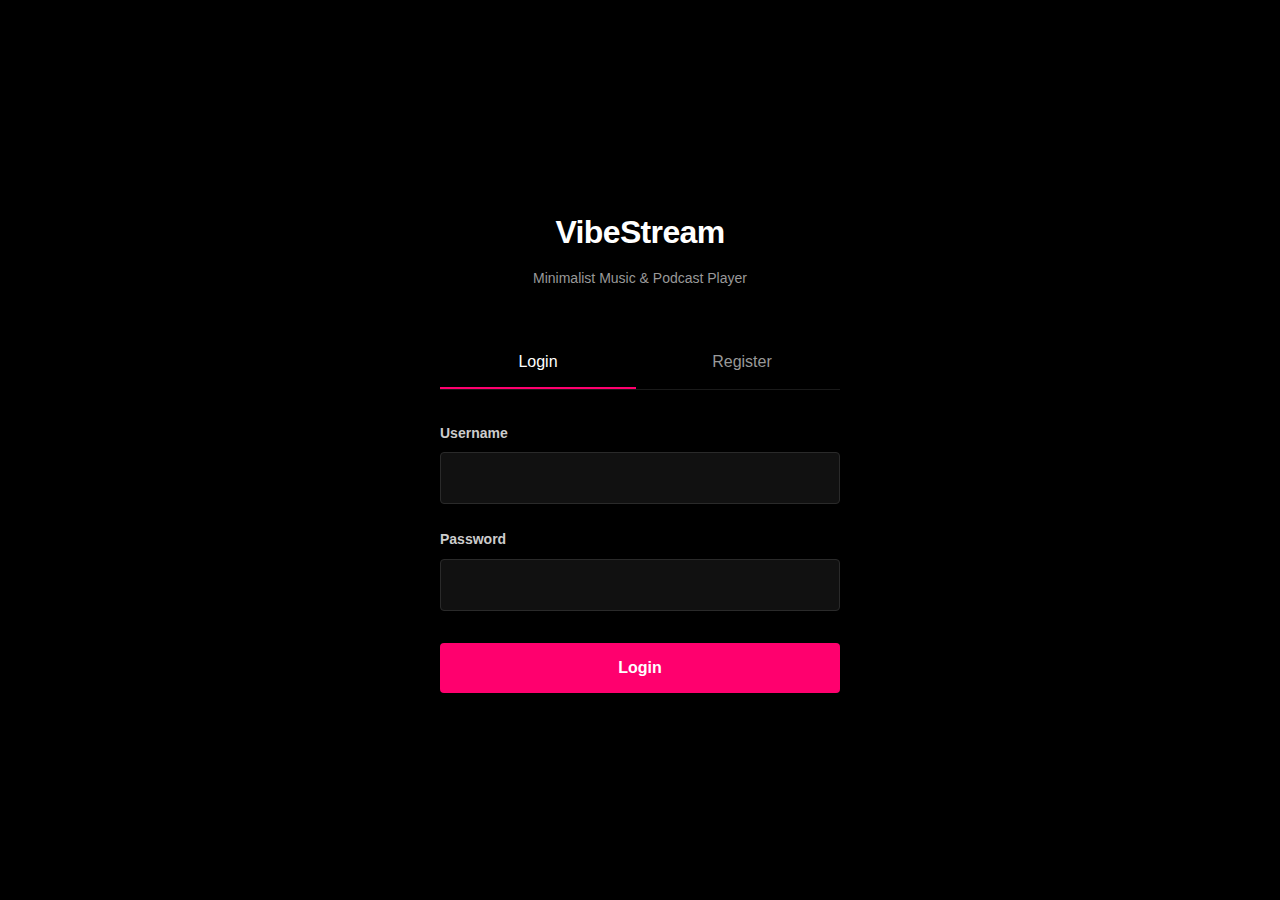
<file: VibeStream/index.html>
<!DOCTYPE html>
<html lang="id">

<head>
    <meta charset="UTF-8">
    <meta name="viewport" content="width=device-width, initial-scale=1.0">
    <title>VibeStream - Music & Podcast Player</title>
    <meta name="description" content="Minimalist music and podcast player">
    <link rel="stylesheet" href="style.css">
</head>

<body>
    <!-- Header -->
    <header class="header">
        <h1 class="logo">VibeStream</h1>

        <nav class="tabs">
            <button class="tab active" id="musicTab">Music</button>
            <button class="tab" id="podcastTab">Podcast</button>
        </nav>

        <div class="user-profile">
            <button class="btn-theme" id="themeBtn" title="Toggle Theme">☀</button>
            <span class="user-name" id="userName">User</span>
            <button class="btn-logout" id="logoutBtn">Logout</button>
        </div>
    </header>

    <!-- Main Content -->
    <main class="main" id="contentArea">
        <div class="content-layout">
            <div class="content-left" id="mainContentLeft">
                <!-- Dynamic Content will be injected here -->
            </div>

            <div class="content-right">
                <div class="disk-container" id="diskContainer">
                    <div class="disk" id="disk">
                        <div class="disk-inner">
                            <img src="" alt="Cover" id="diskCover" class="disk-cover">
                            <div class="disk-hole"></div>
                        </div>
                    </div>
                    <div class="disk-shadow"></div>
                </div>
            </div>
        </div>
    </main>

    <!-- Now Playing Modal (Spotify-like) -->
    <div class="now-playing-modal" id="nowPlayingModal">
        <div class="now-playing-header">
            <button class="btn-close-modal" id="closeNowPlaying">↓</button>
            <div class="now-playing-source" id="nowPlayingSource">Playing from Library</div>
            <div></div>
        </div>

        <div class="now-playing-content">
            <!-- Large Cover Art / Video Player -->
            <div class="now-playing-media" id="nowPlayingMediaContainer">
                <div class="np-disk-wrapper">
                    <div class="np-disk" id="npDisk">
                        <div class="np-disk-inner">
                            <img src="" alt="Cover" id="npDiskCover" class="np-disk-cover">
                            <div class="np-disk-hole"></div>
                        </div>
                    </div>
                </div>
                <img id="nowPlayingCover" src="" alt="Cover Art">
                <video id="nowPlayingVideo" controls controlsList="nodownload"></video>
            </div>

            <!-- Track Info -->
            <div class="now-playing-info">
                <h2 class="now-playing-title" id="nowPlayingTitle">Track Title</h2>
                <p class="now-playing-artist" id="nowPlayingArtist">Artist Name</p>
            </div>

            <!-- Progress Bar -->
            <div class="now-playing-progress">
                <span class="time" id="npCurrentTime">0:00</span>
                <div class="progress-bar-large" id="npProgressBar">
                    <div class="progress-fill" id="npProgressFill"></div>
                </div>
                <span class="time" id="npTotalTime">0:00</span>
            </div>

            <!-- Controls -->
            <div class="now-playing-controls">
                <button class="btn-control-large music-only" id="npShuffleBtn" title="Shuffle">⇄</button>
                <button class="btn-control-large" id="npPrevBtn" title="Previous">⏮</button>
                <button class="btn-control-large btn-play-large" id="npPlayBtn" title="Play">▶</button>
                <button class="btn-control-large" id="npNextBtn" title="Next">⏭</button>
                <button class="btn-control-large music-only" id="npRepeatBtn" title="Repeat">↻</button>

                <!-- Podcast Controls -->
                <button class="btn-control-large podcast-only" id="npSkipBackBtn" title="Skip Back 30s"
                    style="display: none;">⏪ 30</button>
                <button class="btn-control-large podcast-only" id="npSkipForwardBtn" title="Skip Forward 30s"
                    style="display: none;">30 ⏩</button>
                <button class="btn-control-large podcast-only" id="npSpeedBtn" title="Playback Speed"
                    style="display: none;">1x</button>
            </div>

            <!-- Volume -->
            <div class="now-playing-volume">
                <span>🔊</span>
                <input type="range" id="npVolumeSlider" min="0" max="100" value="70" class="volume-slider-large">
            </div>
        </div>
    </div>

    <!-- Player Bar -->
    <div class="player" id="playerBar">
        <div class="player-info">
            <div class="player-title" id="playerTitle">Select a track</div>
            <div class="player-artist" id="playerArtist">—</div>
        </div>

        <div class="player-controls">
            <button class="btn-control music-only" id="shuffleBtn" title="Shuffle">⇄</button>
            <button class="btn-control" id="prevBtn" title="Previous">⏮</button>
            <button class="btn-control btn-play" id="playBtn" title="Play">▶</button>
            <button class="btn-control" id="nextBtn" title="Next">⏭</button>
            <button class="btn-control music-only" id="repeatBtn" title="Repeat">↻</button>

            <!-- Podcast Controls -->
            <button class="btn-control podcast-only" id="skipBackBtn" title="Skip Back 30s" style="display: none;">⏪
                30</button>
            <button class="btn-control podcast-only" id="skipForwardBtn" title="Skip Forward 30s"
                style="display: none;">30 ⏩</button>
            <button class="btn-control podcast-only" id="speedBtn" title="Playback Speed"
                style="display: none;">1x</button>
        </div>

        <div class="player-progress">
            <span class="time" id="currentTime">0:00</span>
            <div class="progress-bar" id="progressBar">
                <div class="progress-fill" id="progressFill"></div>
            </div>
            <span class="time" id="totalTime">0:00</span>
        </div>

        <div class="player-volume">
            <span>🔊</span>
            <input type="range" id="volumeSlider" min="0" max="100" value="70" class="volume-slider">
        </div>
    </div>

    <!-- Scripts -->
    <script src="js/auth.js"></script>
    <script src="js/storage.js"></script>
    <script src="js/music-player.js"></script>
    <script src="js/podcast-player.js"></script>
    <script src="js/app.js"></script>
</body>

</html>
</file>
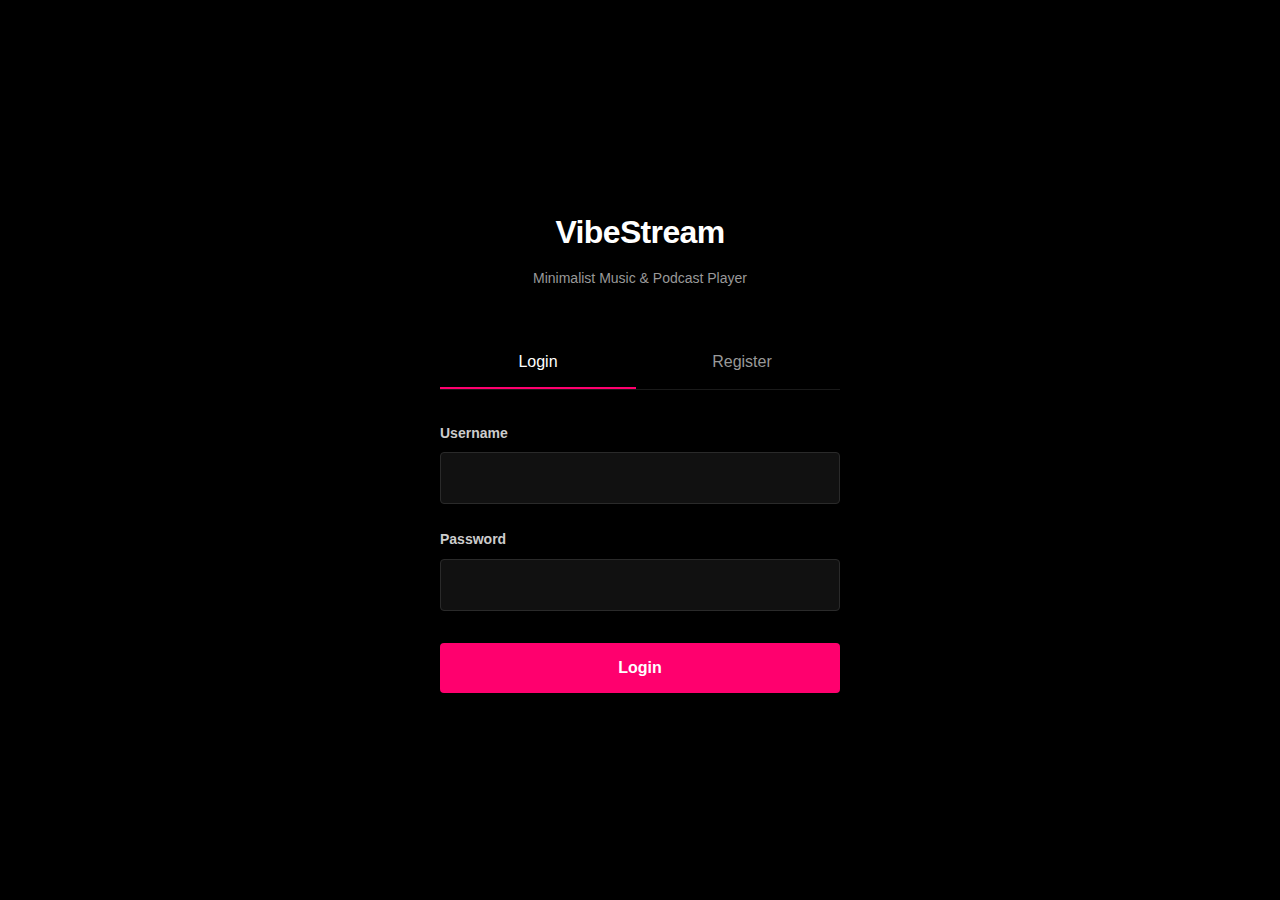
<file: VibeStream/auth.html>
<!DOCTYPE html>
<html lang="id">

<head>
    <meta charset="UTF-8">
    <meta name="viewport" content="width=device-width, initial-scale=1.0">
    <title>Login - VibeStream</title>
    <meta name="description" content="Login to VibeStream">
    <link rel="stylesheet" href="style.css">
</head>

<body class="auth-page">
    <div class="auth-container">
        <div class="auth-header">
            <h1 class="auth-logo">VibeStream</h1>
            <p class="auth-subtitle">Minimalist Music & Podcast Player</p>
        </div>

        <!-- Tab Switcher -->
        <div class="auth-tabs">
            <button class="auth-tab active" id="loginTab">Login</button>
            <button class="auth-tab" id="registerTab">Register</button>
        </div>

        <!-- Login Form -->
        <form id="loginForm" class="auth-form">
            <div class="form-group">
                <label for="loginUsername">Username</label>
                <input type="text" id="loginUsername" required autocomplete="username">
            </div>

            <div class="form-group">
                <label for="loginPassword">Password</label>
                <input type="password" id="loginPassword" required autocomplete="current-password">
            </div>

            <div id="loginError" class="error-message"></div>

            <button type="submit" class="btn-submit">Login</button>
        </form>

        <!-- Register Form -->
        <form id="registerForm" class="auth-form" style="display: none;">
            <div class="form-group">
                <label for="registerName">Display Name</label>
                <input type="text" id="registerName" required>
            </div>

            <div class="form-group">
                <label for="registerUsername">Username</label>
                <input type="text" id="registerUsername" required autocomplete="username">
            </div>

            <div class="form-group">
                <label for="registerPassword">Password</label>
                <input type="password" id="registerPassword" required autocomplete="new-password">
            </div>

            <div id="registerError" class="error-message"></div>

            <button type="submit" class="btn-submit">Register</button>

            <div class="auth-info">
                <p>Username: min 3 characters</p>
                <p>Password: min 6 characters</p>
            </div>
        </form>
    </div>

    <script src="js/auth.js"></script>
    <script>
        const authManager = new AuthManager();
        let isLoginMode = true;

        // Initialize
        document.addEventListener('DOMContentLoaded', async () => {
            await authManager.init();

            // If already logged in, redirect to main app
            if (authManager.isAuthenticated()) {
                window.location.href = 'index.html';
                return;
            }

            setupEventListeners();
        });

        function setupEventListeners() {
            // Tab switching
            document.getElementById('loginTab').addEventListener('click', () => switchToLogin());
            document.getElementById('registerTab').addEventListener('click', () => switchToRegister());

            // Form submissions
            document.getElementById('loginForm').addEventListener('submit', handleLogin);
            document.getElementById('registerForm').addEventListener('submit', handleRegister);
        }

        function switchToLogin() {
            isLoginMode = true;
            document.getElementById('loginTab').classList.add('active');
            document.getElementById('registerTab').classList.remove('active');
            document.getElementById('loginForm').style.display = 'block';
            document.getElementById('registerForm').style.display = 'none';
            clearErrors();
        }

        function switchToRegister() {
            isLoginMode = false;
            document.getElementById('registerTab').classList.add('active');
            document.getElementById('loginTab').classList.remove('active');
            document.getElementById('registerForm').style.display = 'block';
            document.getElementById('loginForm').style.display = 'none';
            clearErrors();
        }

        async function handleLogin(e) {
            e.preventDefault();
            clearErrors();

            const username = document.getElementById('loginUsername').value.trim();
            const password = document.getElementById('loginPassword').value;

            const result = await authManager.login(username, password);

            if (result.success) {
                window.location.href = 'index.html';
            } else {
                showError('loginError', result.error);
            }
        }

        async function handleRegister(e) {
            e.preventDefault();
            clearErrors();

            const name = document.getElementById('registerName').value.trim();
            const username = document.getElementById('registerUsername').value.trim();
            const password = document.getElementById('registerPassword').value;

            const result = await authManager.register(username, password, name);

            if (result.success) {
                window.location.href = 'index.html';
            } else {
                showError('registerError', result.error);
            }
        }

        function showError(elementId, message) {
            const errorEl = document.getElementById(elementId);
            errorEl.textContent = message;
            errorEl.style.display = 'block';
        }

        function clearErrors() {
            document.getElementById('loginError').style.display = 'none';
            document.getElementById('registerError').style.display = 'none';
        }
    </script>
</body>

</html>
</file>
<file: VibeStream/style.css>
/* ==================== Minimalist Design System ==================== */
:root {
    /* Monochrome Colors */
    --black: #000000;
    --gray-900: #111111;
    --gray-800: #1a1a1a;
    --gray-700: #2a2a2a;
    --gray-600: #3a3a3a;
    --gray-300: #999999;
    --gray-200: #cccccc;
    --white: #ffffff;

    /* Accent Color */
    --accent: #FF006E;
    --accent-hover: #E60063;

    /* Spacing */
    --space-xs: 0.25rem;
    --space-sm: 0.5rem;
    --space-md: 1rem;
    --space-lg: 1.5rem;
    --space-xl: 2rem;
    --space-2xl: 3rem;
    --space-3xl: 4rem;

    /* Typography */
    --font-sans: -apple-system, BlinkMacSystemFont, 'Segoe UI', Roboto, sans-serif;
    --font-size-xs: 0.75rem;
    --font-size-sm: 0.875rem;
    --font-size-base: 1rem;
    --font-size-lg: 1.125rem;
    --font-size-xl: 1.5rem;
    --font-size-2xl: 2rem;

    /* Layout */
    --header-height: 60px;
    --player-height: 100px;
    --max-width: 1200px;
}

[data-theme="light"] {
    --black: #ffffff;
    --gray-900: #f5f5f5;
    --gray-800: #e0e0e0;
    --gray-700: #d0d0d0;
    --gray-600: #a0a0a0;
    --gray-300: #666666;
    --gray-200: #333333;
    --white: #000000;
}

/* ==================== Reset & Base ==================== */
* {
    margin: 0;
    padding: 0;
    box-sizing: border-box;
}

body {
    font-family: var(--font-sans);
    background: var(--black);
    color: var(--white);
    line-height: 1.6;
}

.btn-theme {
    background: none;
    border: none;
    color: var(--gray-300);
    font-size: 1.2rem;
    cursor: pointer;
    padding: var(--space-sm);
    border-radius: 50%;
    transition: all 0.2s;
}

.btn-theme:hover {
    color: var(--white);
    background: var(--gray-800);
}

/* ==================== Header ==================== */
.header {
    height: var(--header-height);
    padding: 0 var(--space-xl);
    display: flex;
    align-items: center;
    justify-content: space-between;
    border-bottom: 1px solid var(--gray-800);
}

.logo {
    font-size: var(--font-size-xl);
    font-weight: 700;
    letter-spacing: -0.02em;
}

/* Tabs */
.tabs {
    display: flex;
    gap: var(--space-lg);
}

.tab {
    background: none;
    border: none;
    color: var(--gray-300);
    padding: var(--space-sm) var(--space-md);
    font-size: var(--font-size-base);
    font-weight: 500;
    transition: color 0.2s;
    position: relative;
}

.tab.active {
    color: var(--white);
}

.tab.active::after {
    content: '';
    position: absolute;
    bottom: -1px;
    left: 0;
    right: 0;
    height: 2px;
    background: var(--accent);
}

.tab:hover:not(.active) {
    color: var(--white);
}

/* User Profile */
.user-profile {
    display: flex;
    align-items: center;
    gap: var(--space-md);
}

.user-name {
    font-weight: 500;
    color: var(--gray-200);
}

.btn-logout {
    background: none;
    border: 1px solid var(--gray-700);
    color: var(--gray-200);
    padding: var(--space-sm) var(--space-md);
    border-radius: 4px;
    font-size: var(--font-size-sm);
    transition: all 0.2s;
}

.btn-logout:hover {
    border-color: var(--accent);
    color: var(--accent);
}

/* ==================== Main Content ==================== */
.main {
    padding: var(--space-xl);
    margin-bottom: var(--player-height);
    height: calc(100vh - var(--header-height) - var(--player-height));
    overflow-y: auto;
}

.content-section {
    margin-bottom: var(--space-3xl);
}

.content-section h2 {
    font-size: var(--font-size-xl);
    margin-bottom: var(--space-lg);
    font-weight: 600;
}

.empty {
    color: var(--gray-300);
    font-style: italic;
}

/* ==================== Grid Layout ==================== */
.grid {
    display: grid;
    grid-template-columns: repeat(auto-fill, minmax(180px, 1fr));
    gap: var(--space-lg);
}

/* ==================== Cards ==================== */
.card {
    background: var(--gray-900);
    border-radius: 4px;
    padding: var(--space-md);
    transition: background 0.2s, border 0.2s;
    cursor: pointer;
    position: relative;
}

.card:hover {
    background: var(--gray-800);
}

.card.playing {
    background: var(--gray-800);
    border: 1px solid var(--accent);
}

.card-cover {
    width: 100%;
    aspect-ratio: 1;
    background: var(--gray-800);
    border-radius: 4px;
    overflow: hidden;
    margin-bottom: var(--space-md);
    position: relative;
}

.card-cover img {
    width: 100%;
    height: 100%;
    object-fit: cover;
}

.card-cover .placeholder {
    width: 100%;
    height: 100%;
    display: flex;
    align-items: center;
    justify-content: center;
    font-size: var(--font-size-2xl);
    color: var(--gray-600);
}

/* Play Button Overlay */
.card-cover::before {
    content: '▶';
    position: absolute;
    top: 50%;
    left: 50%;
    transform: translate(-50%, -50%) scale(0);
    width: 48px;
    height: 48px;
    background: var(--accent);
    border-radius: 50%;
    display: flex;
    align-items: center;
    justify-content: center;
    font-size: 20px;
    color: var(--white);
    opacity: 0;
    transition: all 0.2s ease;
    pointer-events: none;
    z-index: 2;
}

.card:hover .card-cover::before {
    opacity: 1;
    transform: translate(-50%, -50%) scale(1);
}

.card.playing .card-cover::before {
    opacity: 0;
}

/* Equalizer Animation */
.equalizer {
    position: absolute;
    bottom: var(--space-sm);
    right: var(--space-sm);
    display: flex;
    align-items: flex-end;
    gap: 2px;
    height: 16px;
    background: rgba(0, 0, 0, 0.7);
    padding: var(--space-xs);
    border-radius: 4px;
    z-index: 3;
}

.equalizer-bar {
    width: 3px;
    background: var(--accent);
    border-radius: 2px;
    animation: equalizer 0.8s ease-in-out infinite;
}

.equalizer-bar:nth-child(1) {
    animation-delay: 0s;
}

.equalizer-bar:nth-child(2) {
    animation-delay: 0.2s;
}

.equalizer-bar:nth-child(3) {
    animation-delay: 0.4s;
}

.equalizer-bar:nth-child(4) {
    animation-delay: 0.6s;
}

@keyframes equalizer {

    0%,
    100% {
        height: 4px;
    }

    50% {
        height: 16px;
    }
}

.progress-indicator {
    position: absolute;
    bottom: 0;
    left: 0;
    height: 3px;
    background: var(--accent);
}

.card-info {
    min-height: 60px;
}

.card-title {
    font-weight: 600;
    margin-bottom: var(--space-xs);
    overflow: hidden;
    text-overflow: ellipsis;
    white-space: nowrap;
}

.card-subtitle {
    font-size: var(--font-size-sm);
    color: var(--gray-300);
    overflow: hidden;
    text-overflow: ellipsis;
    white-space: nowrap;
}

/* ==================== Player Bar ==================== */
.player {
    position: fixed;
    bottom: 0;
    left: 0;
    right: 0;
    height: var(--player-height);
    background: var(--gray-900);
    border-top: 1px solid var(--gray-800);
    padding: var(--space-lg) var(--space-xl);
    display: grid;
    grid-template-columns: 1fr auto 1fr auto;
    gap: var(--space-xl);
    align-items: center;
    cursor: pointer;
    transition: background 0.2s;
}

.player:hover {
    background: var(--gray-800);
}

.player-info {
    min-width: 0;
}

.player-title {
    font-weight: 600;
    overflow: hidden;
    text-overflow: ellipsis;
    white-space: nowrap;
    margin-bottom: var(--space-xs);
}

.player-artist {
    font-size: var(--font-size-sm);
    color: var(--gray-300);
    overflow: hidden;
    text-overflow: ellipsis;
    white-space: nowrap;
}

.player-controls {
    display: flex;
    gap: var(--space-md);
    align-items: center;
}

.btn-control {
    background: none;
    border: none;
    color: var(--white);
    font-size: var(--font-size-lg);
    padding: var(--space-sm);
    transition: opacity 0.2s;
}

.btn-control:hover {
    opacity: 0.7;
}

.btn-control.active {
    color: var(--accent);
}

.btn-play {
    font-size: 24px;
}

.player-progress {
    display: flex;
    align-items: center;
    gap: var(--space-sm);
    min-width: 200px;
}

.time {
    font-size: var(--font-size-sm);
    color: var(--gray-300);
    min-width: 40px;
}

.progress-bar {
    flex: 1;
    height: 4px;
    background: var(--gray-700);
    border-radius: 2px;
    cursor: pointer;
    position: relative;
}

.progress-fill {
    height: 100%;
    background: var(--accent);
    border-radius: 2px;
    transition: width 0.1s linear;
}

.player-volume {
    display: flex;
    align-items: center;
    gap: var(--space-sm);
    min-width: 150px;
}

.player-volume span {
    font-size: var(--font-size-lg);
}

.volume-slider {
    flex: 1;
    height: 4px;
    -webkit-appearance: none;
    appearance: none;
    background: var(--gray-700);
    border-radius: 2px;
    outline: none;
}

.volume-slider::-webkit-slider-thumb {
    -webkit-appearance: none;
    appearance: none;
    width: 12px;
    height: 12px;
    background: var(--white);
    border-radius: 50%;
    cursor: pointer;
}

.volume-slider::-moz-range-thumb {
    width: 12px;
    height: 12px;
    background: var(--white);
    border-radius: 50%;
    cursor: pointer;
    border: none;
}

/* ==================== Now Playing Modal (Spotify-like) ==================== */
.now-playing-modal {
    position: fixed;
    top: 0;
    left: 0;
    right: 0;
    bottom: 0;
    background: linear-gradient(180deg, var(--gray-900) 0%, var(--black) 100%);
    z-index: 1000;
    display: none;
    flex-direction: column;
    overflow-y: auto;
    transform: translateY(100%);
    transition: transform 0.4s cubic-bezier(0.4, 0, 0.2, 1);
}

.now-playing-modal.active {
    display: flex;
    transform: translateY(0);
}

.now-playing-header {
    padding: var(--space-lg) var(--space-xl);
    display: flex;
    justify-content: space-between;
    align-items: center;
}

.btn-close-modal {
    background: none;
    border: none;
    color: var(--white);
    font-size: var(--font-size-2xl);
    padding: var(--space-sm);
    cursor: pointer;
    transition: opacity 0.2s;
}

.btn-close-modal:hover {
    opacity: 0.7;
}

.now-playing-source {
    font-size: var(--font-size-sm);
    color: var(--gray-300);
    font-weight: 500;
}

.now-playing-content {
    flex: 1;
    display: flex;
    flex-direction: column;
    align-items: center;
    padding: 0 var(--space-xl) var(--space-2xl);
    max-width: 800px;
    margin: 0 auto;
    width: 100%;
}

/* Media Display (Cover Art or Video) */
.now-playing-media {
    width: 100%;
    max-width: 500px;
    aspect-ratio: 1;
    border-radius: 8px;
    overflow: hidden;
    margin-bottom: var(--space-2xl);
    box-shadow: 0 20px 40px rgba(0, 0, 0, 0.5);
    position: relative;
}

.now-playing-media img {
    width: 100%;
    height: 100%;
    object-fit: cover;
    display: block;
}

.now-playing-media video {
    width: 100%;
    height: 100%;
    object-fit: contain;
    background: #000;
    display: none;
}

.now-playing-media video.active {
    display: block;
}

.now-playing-media img.hidden {
    display: none;
}

/* Track Info */
.now-playing-info {
    text-align: center;
    margin-bottom: var(--space-xl);
    width: 100%;
}

.now-playing-title {
    font-size: 32px;
    font-weight: 700;
    margin-bottom: var(--space-sm);
    line-height: 1.2;
}

.now-playing-artist {
    font-size: var(--font-size-lg);
    color: var(--gray-300);
    font-weight: 500;
}

/* Progress Bar (Large) */
.now-playing-progress {
    width: 100%;
    display: flex;
    align-items: center;
    gap: var(--space-md);
    margin-bottom: var(--space-xl);
}

.progress-bar-large {
    flex: 1;
    height: 6px;
    background: var(--gray-700);
    border-radius: 3px;
    cursor: pointer;
    position: relative;
    transition: height 0.2s;
}

.progress-bar-large:hover {
    height: 8px;
}

.progress-bar-large .progress-fill {
    height: 100%;
    background: var(--accent);
    border-radius: 3px;
    transition: width 0.1s linear;
}

/* Controls (Large) */
.now-playing-controls {
    display: flex;
    justify-content: center;
    align-items: center;
    gap: var(--space-lg);
    margin-bottom: var(--space-xl);
}

.btn-control-large {
    background: none;
    border: none;
    color: var(--white);
    font-size: 24px;
    padding: var(--space-md);
    transition: opacity 0.2s, transform 0.2s;
    cursor: pointer;
}

.btn-control-large:hover {
    opacity: 0.7;
    transform: scale(1.05);
}

.btn-control-large.active {
    color: var(--accent);
}

.btn-play-large {
    width: 64px;
    height: 64px;
    background: var(--white);
    color: var(--black);
    border-radius: 50%;
    font-size: 28px;
    display: flex;
    align-items: center;
    justify-content: center;
}

.btn-play-large:hover {
    opacity: 0.9;
    transform: scale(1.08);
}

/* Volume */
.now-playing-volume {
    display: flex;
    align-items: center;
    gap: var(--space-md);
    width: 100%;
    max-width: 300px;
}

.now-playing-volume span {
    font-size: var(--font-size-lg);
}

.volume-slider-large {
    flex: 1;
    height: 6px;
    -webkit-appearance: none;
    appearance: none;
    background: var(--gray-700);
    border-radius: 3px;
    outline: none;
}

.volume-slider-large::-webkit-slider-thumb {
    -webkit-appearance: none;
    appearance: none;
    width: 16px;
    height: 16px;
    background: var(--white);
    border-radius: 50%;
    cursor: pointer;
    transition: transform 0.2s;
}

.volume-slider-large::-webkit-slider-thumb:hover {
    transform: scale(1.2);
}

.volume-slider-large::-moz-range-thumb {
    width: 16px;
    height: 16px;
    background: var(--white);
    border-radius: 50%;
    cursor: pointer;
    border: none;
    transition: transform 0.2s;
}

.volume-slider-large::-moz-range-thumb:hover {
    transform: scale(1.2);
}

/* ==================== Authentication Page ==================== */
.auth-page {
    display: flex;
    align-items: center;
    justify-content: center;
    min-height: 100vh;
    padding: var(--space-xl);
}

.auth-container {
    width: 100%;
    max-width: 400px;
}

.auth-header {
    text-align: center;
    margin-bottom: var(--space-2xl);
}

.auth-logo {
    font-size: var(--font-size-2xl);
    font-weight: 700;
    letter-spacing: -0.02em;
    margin-bottom: var(--space-sm);
}

.auth-subtitle {
    color: var(--gray-300);
    font-size: var(--font-size-sm);
}

.auth-tabs {
    display: flex;
    gap: var(--space-sm);
    margin-bottom: var(--space-xl);
    border-bottom: 1px solid var(--gray-800);
}

.auth-tab {
    flex: 1;
    background: none;
    border: none;
    color: var(--gray-300);
    padding: var(--space-md);
    font-size: var(--font-size-base);
    font-weight: 500;
    border-bottom: 2px solid transparent;
    transition: all 0.2s;
}

.auth-tab.active {
    color: var(--white);
    border-bottom-color: var(--accent);
}

.auth-form {
    display: flex;
    flex-direction: column;
    gap: var(--space-lg);
}

.auth-form .form-group {
    display: flex;
    flex-direction: column;
    gap: var(--space-sm);
}

.auth-form label {
    font-weight: 600;
    font-size: var(--font-size-sm);
    color: var(--gray-200);
}

.auth-form input {
    background: var(--gray-900);
    border: 1px solid var(--gray-700);
    color: var(--white);
    padding: var(--space-md);
    border-radius: 4px;
    font-size: var(--font-size-base);
    transition: border-color 0.2s;
}

.auth-form input:focus {
    outline: none;
    border-color: var(--accent);
}

.error-message {
    display: none;
    color: var(--accent);
    font-size: var(--font-size-sm);
    padding: var(--space-sm);
    background: rgba(255, 0, 110, 0.1);
    border-radius: 4px;
    border: 1px solid var(--accent);
}

.btn-submit {
    background: var(--accent);
    color: var(--white);
    border: none;
    padding: var(--space-md) var(--space-lg);
    border-radius: 4px;
    font-weight: 600;
    font-size: var(--font-size-base);
    margin-top: var(--space-sm);
    transition: background 0.2s;
}

.btn-submit:hover {
    background: var(--accent-hover);
}

.auth-info {
    margin-top: var(--space-md);
    padding: var(--space-md);
    background: var(--gray-900);
    border-radius: 4px;
    border: 1px solid var(--gray-800);
}

.auth-info p {
    font-size: var(--font-size-sm);
    color: var(--gray-300);
    margin-bottom: var(--space-xs);
}

.auth-info p:last-child {
    margin-bottom: 0;
}

.auth-info strong {
    color: var(--white);
}

/* ==================== Responsive Design ==================== */
@media (max-width: 768px) {
    .header {
        padding: 0 var(--space-md);
    }

    .logo {
        font-size: var(--font-size-lg);
    }

    .user-profile {
        gap: var(--space-sm);
    }

    .user-name {
        display: none;
    }

    .main {
        padding: var(--space-lg) var(--space-md);
    }

    .grid {
        grid-template-columns: repeat(auto-fill, minmax(140px, 1fr));
        gap: var(--space-md);
    }

    .player {
        grid-template-columns: 1fr;
        padding: var(--space-md);
        height: auto;
        padding-bottom: var(--space-xl);
    }

    .player-controls {
        justify-self: center;
        order: -1;
    }

    .player-volume {
        display: none;
    }

    .now-playing-header {
        padding: var(--space-md);
    }

    .now-playing-content {
        padding: 0 var(--space-lg) var(--space-xl);
    }

    .now-playing-media {
        max-width: 100%;
    }

    .now-playing-title {
        font-size: 24px;
    }

    .now-playing-artist {
        font-size: var(--font-size-base);
    }

    .btn-play-large {
        width: 56px;
        height: 56px;
        font-size: 24px;
    }

    .now-playing-controls {
        gap: var(--space-md);
    }

    .btn-control-large {
        font-size: 20px;
        padding: var(--space-sm);
    }
}

/* ==================== Scrollbar ==================== */
::-webkit-scrollbar {
    width: 8px;
}

::-webkit-scrollbar-track {
    background: var(--gray-900);
}



.auth-tabs {
    display: flex;
    gap: var(--space-sm);
    margin-bottom: var(--space-xl);
    border-bottom: 1px solid var(--gray-800);
}

.auth-tab {
    flex: 1;
    background: none;
    border: none;
    color: var(--gray-300);
    padding: var(--space-md);
    font-size: var(--font-size-base);
    font-weight: 500;
    border-bottom: 2px solid transparent;
    transition: all 0.2s;
}

.auth-tab.active {
    color: var(--white);
    border-bottom-color: var(--accent);
}

.auth-form {
    display: flex;
    flex-direction: column;
    gap: var(--space-lg);
}

.auth-form .form-group {
    display: flex;
    flex-direction: column;
    gap: var(--space-sm);
}

.auth-form label {
    font-weight: 600;
    font-size: var(--font-size-sm);
    color: var(--gray-200);
}

.auth-form input {
    background: var(--gray-900);
    border: 1px solid var(--gray-700);
    color: var(--white);
    padding: var(--space-md);
    border-radius: 4px;
    font-size: var(--font-size-base);
    transition: border-color 0.2s;
}

.auth-form input:focus {
    outline: none;
    border-color: var(--accent);
}

.error-message {
    display: none;
    color: var(--accent);
    font-size: var(--font-size-sm);
    padding: var(--space-sm);
    background: rgba(255, 0, 110, 0.1);
    border-radius: 4px;
    border: 1px solid var(--accent);
}

.btn-submit {
    background: var(--accent);
    color: var(--white);
    border: none;
    padding: var(--space-md) var(--space-lg);
    border-radius: 4px;
    font-weight: 600;
    font-size: var(--font-size-base);
    margin-top: var(--space-sm);
    transition: background 0.2s;
}

.btn-submit:hover {
    background: var(--accent-hover);
}

.auth-info {
    margin-top: var(--space-md);
    padding: var(--space-md);
    background: var(--gray-900);
    border-radius: 4px;
    border: 1px solid var(--gray-800);
}

.auth-info p {
    font-size: var(--font-size-sm);
    color: var(--gray-300);
    margin-bottom: var(--space-xs);
}

.auth-info p:last-child {
    margin-bottom: 0;
}

.auth-info strong {
    color: var(--white);
}

/* ==================== Responsive Design ==================== */
@media (max-width: 768px) {
    .header {
        padding: 0 var(--space-md);
    }

    .logo {
        font-size: var(--font-size-lg);
    }

    .user-profile {
        gap: var(--space-sm);
    }

    .user-name {
        display: none;
    }

    .main {
        padding: var(--space-lg) var(--space-md);
    }

    .grid {
        grid-template-columns: repeat(auto-fill, minmax(140px, 1fr));
        gap: var(--space-md);
    }

    .player {
        grid-template-columns: 1fr;
        padding: var(--space-md);
        height: auto;
        padding-bottom: var(--space-xl);
    }

    .player-controls {
        justify-self: center;
        order: -1;
    }

    .player-volume {
        display: none;
    }

    .now-playing-header {
        padding: var(--space-md);
    }

    .now-playing-content {
        padding: 0 var(--space-lg) var(--space-xl);
    }

    .now-playing-media {
        max-width: 100%;
    }

    .now-playing-title {
        font-size: 24px;
    }

    .now-playing-artist {
        font-size: var(--font-size-base);
    }

    .btn-play-large {
        width: 56px;
        height: 56px;
        font-size: 24px;
    }

    .now-playing-controls {
        gap: var(--space-md);
    }

    .btn-control-large {
        font-size: 20px;
        padding: var(--space-sm);
    }
}

/* ==================== Scrollbar ==================== */
::-webkit-scrollbar {
    width: 8px;
}

::-webkit-scrollbar-track {
    background: var(--gray-900);
}

::-webkit-scrollbar-thumb {
    background: var(--gray-600);
    border-radius: 4px;
}

::-webkit-scrollbar-thumb:hover {
    background: var(--gray-300);
}

/* ==================== Content Layout (Split View) ==================== */
.content-layout {
    display: flex;
    gap: var(--space-2xl);
    height: 100%;
}

.content-left {
    flex: 1;
    min-width: 0;
    /* Prevent flex item from overflowing */
}

.content-right {
    width: 400px;
    display: flex;
    align-items: center;
    justify-content: center;
    display: flex;
    flex-direction: column;
    gap: var(--space-lg);
}

.auth-form .form-group {
    display: flex;
    flex-direction: column;
    gap: var(--space-sm);
}

.auth-form label {
    font-weight: 600;
    font-size: var(--font-size-sm);
    color: var(--gray-200);
}

.auth-form input {
    background: var(--gray-900);
    border: 1px solid var(--gray-700);
    color: var(--white);
    padding: var(--space-md);
    border-radius: 4px;
    font-size: var(--font-size-base);
    transition: border-color 0.2s;
}

.auth-form input:focus {
    outline: none;
    border-color: var(--accent);
}

.error-message {
    display: none;
    color: var(--accent);
    font-size: var(--font-size-sm);
    padding: var(--space-sm);
    background: rgba(255, 0, 110, 0.1);
    border-radius: 4px;
    border: 1px solid var(--accent);
}

.btn-submit {
    background: var(--accent);
    color: var(--white);
    border: none;
    padding: var(--space-md) var(--space-lg);
    border-radius: 4px;
    font-weight: 600;
    font-size: var(--font-size-base);
    margin-top: var(--space-sm);
    transition: background 0.2s;
}

.btn-submit:hover {
    background: var(--accent-hover);
}

.auth-info {
    margin-top: var(--space-md);
    padding: var(--space-md);
    background: var(--gray-900);
    border-radius: 4px;
    border: 1px solid var(--gray-800);
}

.auth-info p {
    font-size: var(--font-size-sm);
    color: var(--gray-300);
    margin-bottom: var(--space-xs);
}

.auth-info p:last-child {
    margin-bottom: 0;
}

.auth-info strong {
    color: var(--white);
}

/* ==================== Responsive Design ==================== */
@media (max-width: 768px) {
    .header {
        padding: 0 var(--space-md);
    }

    .logo {
        font-size: var(--font-size-lg);
    }

    .user-profile {
        gap: var(--space-sm);
    }

    .user-name {
        display: none;
    }

    .main {
        padding: var(--space-lg) var(--space-md);
    }

    .grid {
        grid-template-columns: repeat(auto-fill, minmax(140px, 1fr));
        gap: var(--space-md);
    }

    .player {
        grid-template-columns: 1fr;
        padding: var(--space-md);
        height: auto;
        padding-bottom: var(--space-xl);
    }

    .player-controls {
        justify-self: center;
        order: -1;
    }

    .player-volume {
        display: none;
    }

    .now-playing-header {
        padding: var(--space-md);
    }

    .now-playing-content {
        padding: 0 var(--space-lg) var(--space-xl);
    }

    .now-playing-media {
        max-width: 100%;
    }

    .now-playing-title {
        font-size: 24px;
    }

    .now-playing-artist {
        font-size: var(--font-size-base);
    }

    .btn-play-large {
        width: 56px;
        height: 56px;
        font-size: 24px;
    }

    .now-playing-controls {
        gap: var(--space-md);
    }

    .btn-control-large {
        font-size: 20px;
        padding: var(--space-sm);
    }
}

/* ==================== Scrollbar ==================== */
::-webkit-scrollbar {
    width: 8px;
}

::-webkit-scrollbar-track {
    background: var(--gray-900);
}

::-webkit-scrollbar-thumb {
    background: var(--gray-600);
    border-radius: 4px;
}

::-webkit-scrollbar-thumb:hover {
    background: var(--gray-300);
}

/* ==================== Content Layout (Split View) ==================== */
.content-layout {
    display: flex;
    gap: var(--space-2xl);
    height: 100%;
}

.content-left {
    flex: 1;
    min-width: 0;
    /* Prevent flex item from overflowing */
}

.content-right {
    width: 400px;
    display: flex;
    align-items: center;
    justify-content: center;
    position: sticky;
    top: 0;
    height: calc(100vh - var(--header-height) - var(--player-height) - var(--space-xl) * 2);
}

/* ==================== Rotating Disk Animation ==================== */
.disk-container {
    position: relative;
    width: 300px;
    height: 300px;
    perspective: 1000px;
}

.disk {
    width: 100%;
    height: 100%;
    border-radius: 50%;
    background: #111;
    background: radial-gradient(circle, #111 0%, #111 30%, #222 31%, #111 32%, #111 40%, #222 41%, #111 42%, #111 50%, #222 51%, #111 52%, #111 60%, #222 61%, #111 62%, #111 70%, #222 71%, #111 72%);
    box-shadow: 0 10px 30px rgba(0, 0, 0, 0.5);
    position: relative;
    display: flex;
    align-items: center;
    justify-content: center;
    transition: transform 0.5s cubic-bezier(0.4, 0, 0.2, 1);
}

.disk-inner {
    width: 40%;
    height: 40%;
    border-radius: 50%;
    overflow: hidden;
    position: relative;
    border: 2px solid #333;
}

.disk-cover {
    width: 100%;
    height: 100%;
    object-fit: cover;
}

.disk-hole {
    position: absolute;
    top: 50%;
    left: 50%;
    transform: translate(-50%, -50%);
    width: 15px;
    height: 15px;
    background: #000;
    border-radius: 50%;
    border: 2px solid #333;
}

/* Animation */
@keyframes spin {
    from {
        transform: rotate(0deg);
    }

    to {
        transform: rotate(360deg);
    }
}

.disk.playing {
    animation: spin 4s linear infinite;
}

.disk.paused {
    animation-play-state: paused;
}

/* Auth Info */
.auth-info p {
    font-size: var(--font-size-sm);
    color: var(--gray-300);
    margin-bottom: var(--space-xs);
}

.auth-info p:last-child {
    margin-bottom: 0;
}

.auth-info strong {
    color: var(--white);
}

/* ==================== Responsive Design ==================== */
@media (max-width: 768px) {
    .header {
        padding: 0 var(--space-md);
    }

    .logo {
        font-size: var(--font-size-lg);
    }

    .user-profile {
        gap: var(--space-sm);
    }

    .user-name {
        display: none;
    }

    .main {
        padding: var(--space-lg) var(--space-md);
    }

    .grid {
        grid-template-columns: repeat(auto-fill, minmax(140px, 1fr));
        gap: var(--space-md);
    }

    .player {
        grid-template-columns: 1fr;
        padding: var(--space-md);
        height: auto;
        padding-bottom: var(--space-xl);
    }

    .player-controls {
        justify-self: center;
        order: -1;
    }

    .player-volume {
        display: none;
    }

    .now-playing-header {
        padding: var(--space-md);
    }

    .now-playing-content {
        padding: 0 var(--space-lg) var(--space-xl);
    }

    .now-playing-media {
        max-width: 100%;
    }

    .now-playing-title {
        font-size: 24px;
    }

    .now-playing-artist {
        font-size: var(--font-size-base);
    }

    .btn-play-large {
        width: 56px;
        height: 56px;
        font-size: 24px;
    }

    .now-playing-controls {
        gap: var(--space-md);
    }

    .btn-control-large {
        font-size: 20px;
        padding: var(--space-sm);
    }
}

/* ==================== Scrollbar ==================== */
::-webkit-scrollbar {
    width: 8px;
}

::-webkit-scrollbar-track {
    background: var(--gray-900);
}

::-webkit-scrollbar-thumb {
    background: var(--gray-600);
    border-radius: 4px;
}

::-webkit-scrollbar-thumb:hover {
    background: var(--gray-300);
}

/* ==================== Content Layout (Split View) ==================== */
.content-layout {
    display: flex;
    gap: var(--space-2xl);
    height: 100%;
}

.content-left {
    flex: 1;
    min-width: 0;
}

.content-right {
    width: 400px;
    display: none;
    /* Hidden as requested */
    align-items: center;
    justify-content: center;
    position: sticky;
    top: 0;
    height: calc(100vh - var(--header-height) - var(--player-height) - var(--space-xl) * 2);
}

/* Responsive - Hide disk on smaller screens */
@media (max-width: 1024px) {
    .content-right {
        display: none;
    }
}

/* ==================== Modal Disk Animation ==================== */
.now-playing-media {
    position: relative;
    z-index: 1;
    overflow: visible;
}

.now-playing-media img#nowPlayingCover {
    position: relative;
    z-index: 10;
    box-shadow: 0 10px 30px rgba(0, 0, 0, 0.5);
}

.np-disk-wrapper {
    position: absolute;
    top: 2%;
    left: 2%;
    width: 96%;
    height: 96%;
    z-index: 1;
    border-radius: 50%;
    transition: transform 0.6s cubic-bezier(0.34, 1.56, 0.64, 1);
}

.np-disk {
    width: 100%;
    height: 100%;
    border-radius: 50%;
    background: conic-gradient(from 0deg, #111, #222, #111, #222, #111);
    box-shadow: 0 0 15px rgba(0, 0, 0, 0.8);
    position: relative;
    display: flex;
    align-items: center;
    justify-content: center;
}

.np-disk-inner {
    width: 100%;
    height: 100%;
    border-radius: 50%;
    position: relative;
    animation: spin 6s linear infinite;
    animation-play-state: paused;
}

.np-disk.playing .np-disk-inner {
    animation: spin 4s linear infinite;
}

.disk.paused {
    animation-play-state: paused;
}

/* Auth Info */
.auth-info p {
    font-size: var(--font-size-sm);
    color: var(--gray-300);
    margin-bottom: var(--space-xs);
}

.auth-info p:last-child {
    margin-bottom: 0;
}

.auth-info strong {
    color: var(--white);
}

/* ==================== Responsive Design ==================== */
@media (max-width: 768px) {
    .header {
        padding: 0 var(--space-md);
    }

    .logo {
        font-size: var(--font-size-lg);
    }

    .user-profile {
        gap: var(--space-sm);
    }

    .user-name {
        display: none;
    }

    .main {
        padding: var(--space-lg) var(--space-md);
    }

    .grid {
        grid-template-columns: repeat(auto-fill, minmax(140px, 1fr));
        gap: var(--space-md);
    }

    .player {
        grid-template-columns: 1fr;
        padding: var(--space-md);
        height: auto;
        padding-bottom: var(--space-xl);
    }

    .player-controls {
        justify-self: center;
        order: -1;
    }

    .player-volume {
        display: none;
    }

    .now-playing-header {
        padding: var(--space-md);
    }

    .now-playing-content {
        padding: 0 var(--space-lg) var(--space-xl);
    }

    .now-playing-media {
        max-width: 100%;
    }

    .now-playing-title {
        font-size: 24px;
    }

    .now-playing-artist {
        font-size: var(--font-size-base);
    }

    .btn-play-large {
        width: 56px;
        height: 56px;
        font-size: 24px;
    }

    .now-playing-controls {
        gap: var(--space-md);
    }

    .btn-control-large {
        font-size: 20px;
        padding: var(--space-sm);
    }
}

/* ==================== Scrollbar ==================== */
::-webkit-scrollbar {
    width: 8px;
}

::-webkit-scrollbar-track {
    background: var(--gray-900);
}

::-webkit-scrollbar-thumb {
    background: var(--gray-600);
    border-radius: 4px;
}

::-webkit-scrollbar-thumb:hover {
    background: var(--gray-300);
}

/* ==================== Content Layout (Split View) ==================== */
.content-layout {
    display: flex;
    gap: var(--space-2xl);
    height: 100%;
}

.content-left {
    flex: 1;
    min-width: 0;
}

.content-right {
    width: 400px;
    display: none;
    /* Hidden as requested */
    align-items: center;
    justify-content: center;
    position: sticky;
    top: 0;
    height: calc(100vh - var(--header-height) - var(--player-height) - var(--space-xl) * 2);
}

/* Responsive - Hide disk on smaller screens */
@media (max-width: 1024px) {
    .content-right {
        display: none;
    }
}

/* ==================== Modal Disk Animation ==================== */
.now-playing-media {
    position: relative;
    z-index: 1;
    overflow: visible;
}

.now-playing-media img#nowPlayingCover {
    position: relative;
    z-index: 10;
    box-shadow: 0 10px 30px rgba(0, 0, 0, 0.5);
}

.np-disk-wrapper {
    position: absolute;
    top: 2%;
    left: 2%;
    width: 96%;
    height: 96%;
    z-index: 1;
    border-radius: 50%;
    transition: transform 0.6s cubic-bezier(0.34, 1.56, 0.64, 1);
}

.np-disk {
    width: 100%;
    height: 100%;
    border-radius: 50%;
    background: conic-gradient(from 0deg, #111, #222, #111, #222, #111);
    box-shadow: 0 0 15px rgba(0, 0, 0, 0.8);
    position: relative;
    display: flex;
    align-items: center;
    justify-content: center;
}

.np-disk-inner {
    width: 100%;
    height: 100%;
    border-radius: 50%;
    position: relative;
    animation: spin 6s linear infinite;
    animation-play-state: paused;
}

.np-disk.playing .np-disk-inner {
    animation-play-state: running;
}

.np-disk.paused .np-disk-inner {
    animation-play-state: paused;
}

/* Slide out animation when playing */
.now-playing-media.playing .np-disk-wrapper {
    transform: translateX(65%) rotate(15deg);
}

.np-disk-cover {
    width: 70% !important;
    height: 70% !important;
    border-radius: 50%;
    position: absolute;
    top: 15% !important;
    left: 15% !important;
    object-fit: cover;
    border: 2px solid #333;
    z-index: 10;
}

.np-disk-hole {
    width: 8% !important;
    height: 8% !important;
    background: #1a1a1a;
    border-radius: 50%;
    position: absolute;
    top: 46% !important;
    left: 46% !important;
    border: 1px solid #333;
    z-index: 15;
}

/* Vinyl grooves effect */
.np-disk::before {
    content: '';
    position: absolute;
    top: 5%;
    left: 5%;
    right: 5%;
    bottom: 5%;
    border-radius: 50%;
    border: 2px solid rgba(255, 255, 255, 0.05);
    background: transparent;
    pointer-events: none;
}

.np-disk::after {
    content: '';
    position: absolute;
    top: 15%;
    left: 15%;
    right: 15%;
    bottom: 15%;
    border-radius: 50%;
    border: 2px solid rgba(255, 255, 255, 0.05);
    background: transparent;
    pointer-events: none;
}

/* Auth Info */
.auth-info p {
    font-size: var(--font-size-sm);
    color: var(--gray-300);
    margin-bottom: var(--space-xs);
}

.auth-info p:last-child {
    margin-bottom: 0;
}

.auth-info strong {
    color: var(--white);
}

/* ==================== Responsive Design ==================== */
@media (max-width: 768px) {
    .header {
        padding: 0 var(--space-md);
    }

    .logo {
        font-size: var(--font-size-lg);
    }

    .user-profile {
        gap: var(--space-sm);
    }

    .user-name {
        display: none;
    }

    .main {
        padding: var(--space-lg) var(--space-md);
    }

    .grid {
        grid-template-columns: repeat(auto-fill, minmax(140px, 1fr));
        gap: var(--space-md);
    }

    .player {
        grid-template-columns: 1fr;
        padding: var(--space-md);
        height: auto;
        padding-bottom: var(--space-xl);
    }

    .player-controls {
        justify-self: center;
        order: -1;
    }

    .player-volume {
        display: none;
    }

    .now-playing-header {
        padding: var(--space-md);
    }

    .now-playing-content {
        padding: 0 var(--space-lg) var(--space-xl);
    }

    .now-playing-media {
        max-width: 100%;
    }

    .now-playing-title {
        font-size: 24px;
    }

    .now-playing-artist {
        font-size: var(--font-size-base);
    }

    .btn-play-large {
        width: 56px;
        height: 56px;
        font-size: 24px;
    }

    .now-playing-controls {
        gap: var(--space-md);
    }

    .btn-control-large {
        font-size: 20px;
        padding: var(--space-sm);
    }
}

/* ==================== Scrollbar ==================== */
::-webkit-scrollbar {
    width: 8px;
}

::-webkit-scrollbar-track {
    background: var(--gray-900);
}

::-webkit-scrollbar-thumb {
    background: var(--gray-600);
    border-radius: 4px;
}

::-webkit-scrollbar-thumb:hover {
    background: var(--gray-300);
}

/* ==================== Content Layout (Split View) ==================== */
.content-layout {
    display: flex;
    gap: var(--space-2xl);
    height: 100%;
}

.content-left {
    flex: 1;
    min-width: 0;
}

.content-right {
    width: 400px;
    display: none;
    /* Hidden as requested */
    align-items: center;
    justify-content: center;
    position: sticky;
    top: 0;
    height: calc(100vh - var(--header-height) - var(--player-height) - var(--space-xl) * 2);
}

/* Responsive - Hide disk on smaller screens */
@media (max-width: 1024px) {
    .content-right {
        display: none;
    }
}

/* ==================== Modal Disk Animation ==================== */
.now-playing-media {
    position: relative;
    z-index: 1;
    overflow: visible;
}

.now-playing-media img#nowPlayingCover {
    position: relative;
    z-index: 10;
    box-shadow: 0 10px 30px rgba(0, 0, 0, 0.5);
}

.np-disk-wrapper {
    position: absolute;
    top: 2%;
    left: 2%;
    width: 96%;
    height: 96%;
    z-index: 1;
    border-radius: 50%;
    transition: transform 0.6s cubic-bezier(0.34, 1.56, 0.64, 1);
}

.np-disk {
    width: 100%;
    height: 100%;
    border-radius: 50%;
    background: conic-gradient(from 0deg, #111, #222, #111, #222, #111);
    box-shadow: 0 0 15px rgba(0, 0, 0, 0.8);
    position: relative;
    display: flex;
    align-items: center;
    justify-content: center;
}

.np-disk-inner {
    width: 100%;
    height: 100%;
    border-radius: 50%;
    position: relative;
    animation: spin 6s linear infinite;
    animation-play-state: paused;
}

.np-disk.playing .np-disk-inner {
    animation-play-state: running;
}

.np-disk.paused .np-disk-inner {
    animation-play-state: paused;
}

/* Slide out animation when playing */
.now-playing-media.playing .np-disk-wrapper {
    transform: translateX(65%) rotate(15deg);
}

.np-disk-cover {
    width: 70% !important;
    height: 70% !important;
    border-radius: 50%;
    position: absolute;
    top: 15% !important;
    left: 15% !important;
    object-fit: cover;
    border: 2px solid #333;
    z-index: 10;
}

.np-disk-hole {
    width: 8% !important;
    height: 8% !important;
    background: #1a1a1a;
    border-radius: 50%;
    position: absolute;
    top: 46% !important;
    left: 46% !important;
    border: 1px solid #333;
    z-index: 15;
}

/* Vinyl grooves effect */
.np-disk::before {
    content: '';
    position: absolute;
    top: 5%;
    left: 5%;
    right: 5%;
    bottom: 5%;
    border-radius: 50%;
    border: 2px solid rgba(255, 255, 255, 0.05);
    background: transparent;
    pointer-events: none;
}

.np-disk::after {
    content: '';
    position: absolute;
    top: 15%;
    left: 15%;
    right: 15%;
    bottom: 15%;
    border-radius: 50%;
    border: 2px solid rgba(255, 255, 255, 0.05);
    background: transparent;
    pointer-events: none;
}
</file>
